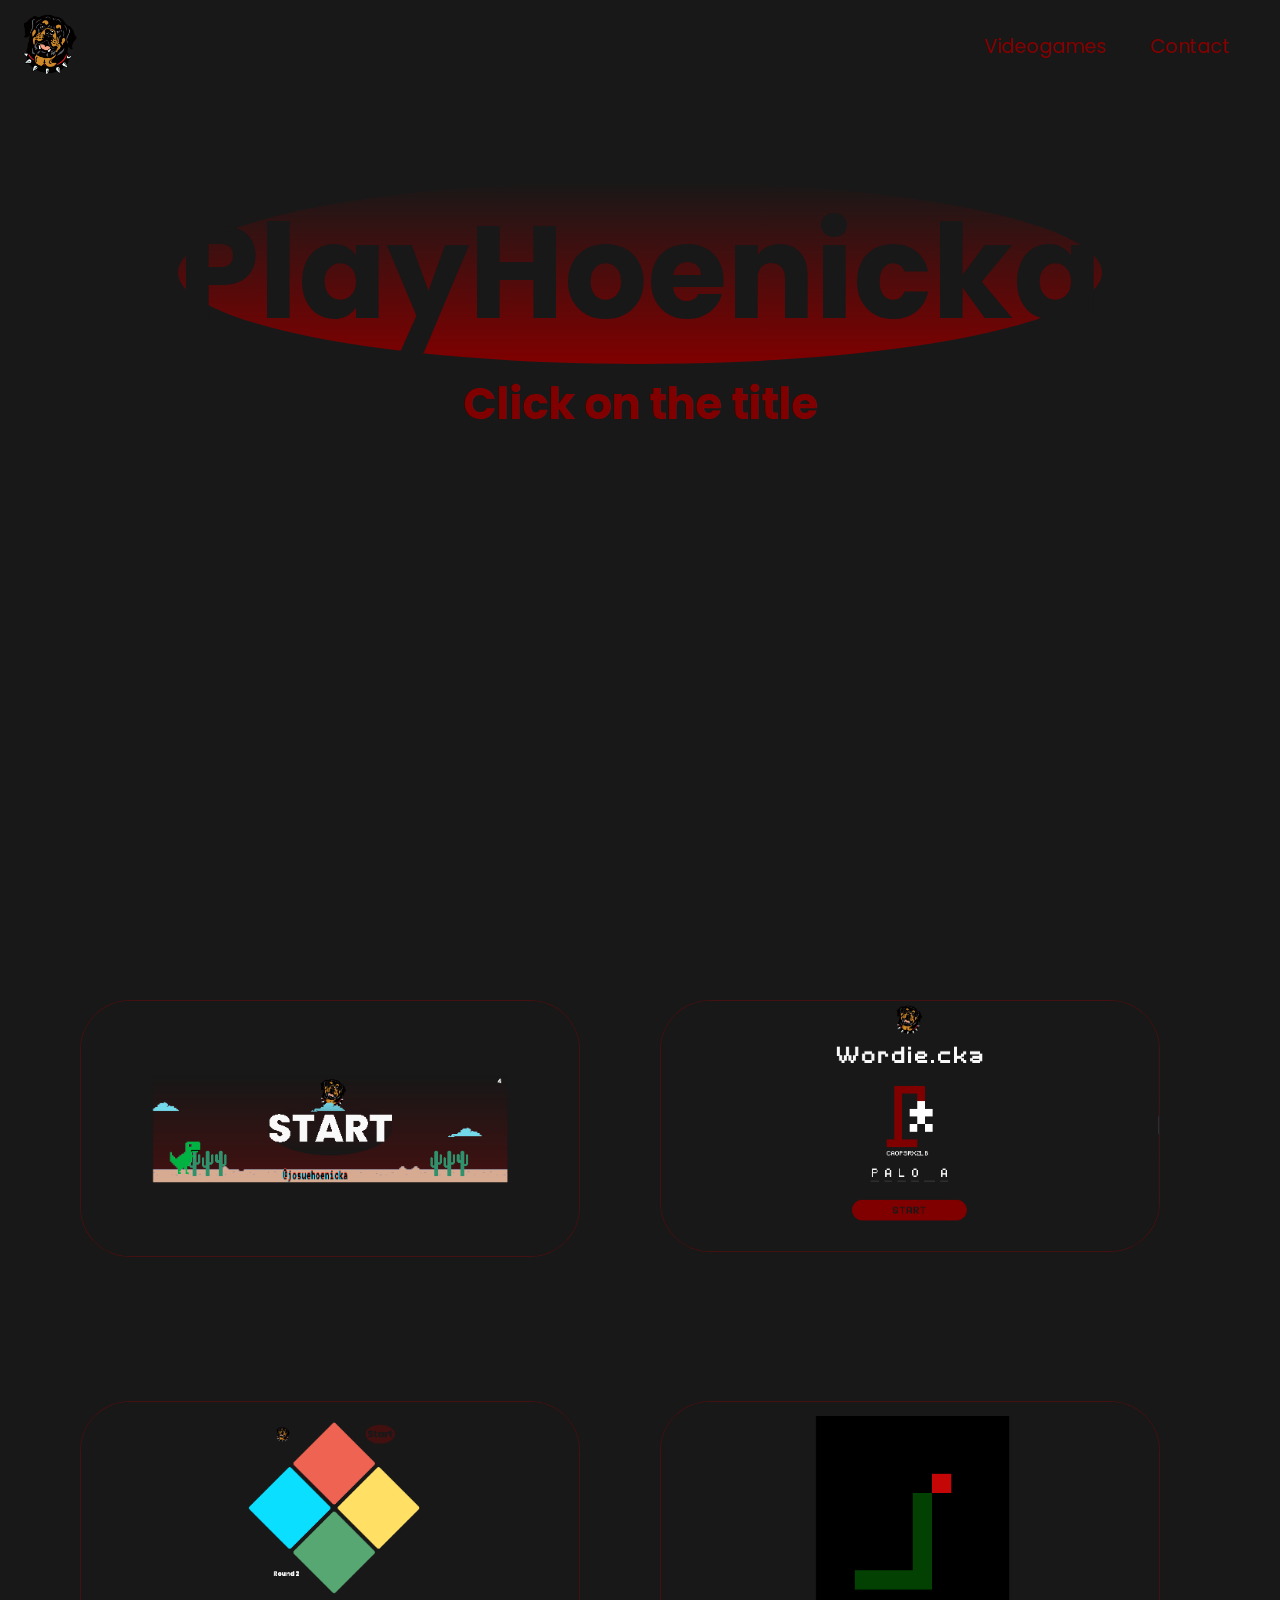
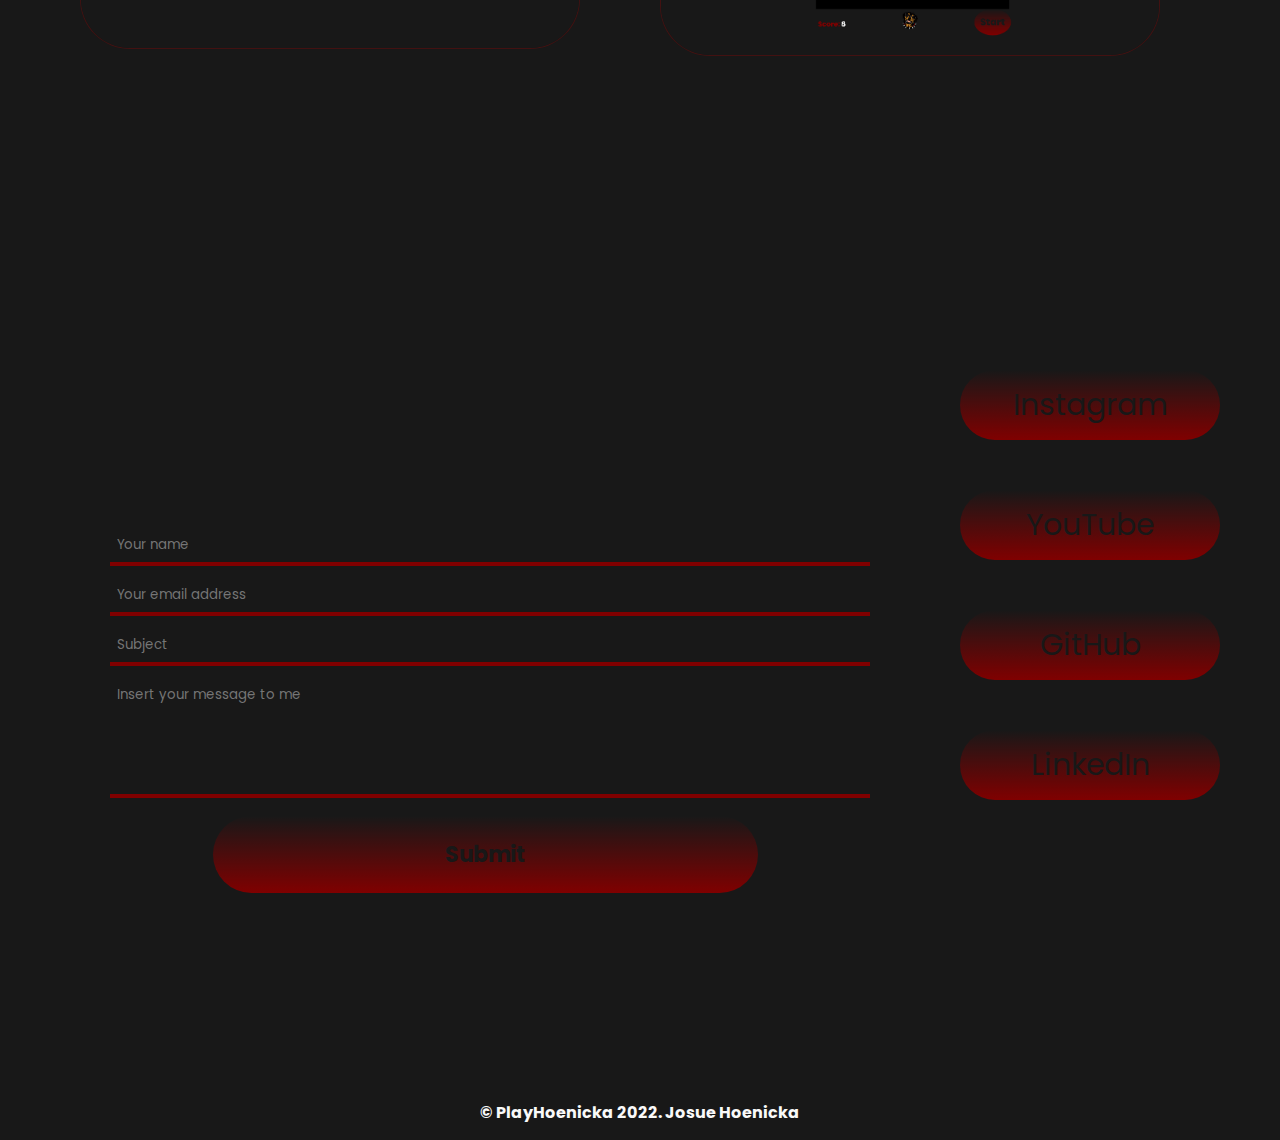
<file: index.html>
<!DOCTYPE html>
<html>
<head>
	<meta charset="utf-8">
	<title>PlayHoenicka</title>
	<meta name="description" content="Video game page by Josue Hoenicka">
	<link rel="icon" href="/img/playhoenicka-icon.png">
	<link rel="preconnect" href="https://fonts.googleapis.com">
	<link rel="preconnect" href="https://fonts.gstatic.com" crossorigin>
	<link href="https://fonts.googleapis.com/css2?family=Fuzzy+Bubbles&family=Poppins:wght@800&display=swap" rel="stylesheet">
	<link rel="stylesheet" href="/css/style.css">
</head>
<body>
	<div class="container">

		<div class="menu">
			<div class="menu__logo">
				<img src="/img/playhoenicka.png" alt="PLAY HOENICKA" title="PLAY HOENICKA" class="menu__logo-img" loading="lazy">
			</div>
			<div class="menu__nav">
				<nav>
					<a href="#videogames">Videogames</a>
					<a href="#contact">Contact</a>
				</nav>
			</div>
		</div>

		<div class="watermark">
			<h1><a href="#videogames">PlayHoenicka</a></h1>
			<h6 class="watermark__subtitle">Click on the title</h6>
		</div>

		<div class="videogames">
			<div ></div>
			<div class="games-container" id="videogames">
				<div class="games">
					<a href="/games/dino.cka/" target="_blank" title="dino.cka">
					<img src="/img/cap-dino.png" alt="SNAKE.CKA PLAY HOENICKA" title="SNAKE.CKA">
					</a>
				</div>
				<div class="games">
					<a href="/games/wordie.cka/" target="_blank" title="wordie.cka">
					<img src="/img/cap-wordie.png" alt="WORDIE.CKA PLAY HOENICKA" title="WORDIE.CKA">
					</a>
				</div>
				<div class="games">
					<a href="/games/listenme.cka/" target="_blank" title="listenme.cka">
					<img src="/img/cap-listenme.png" alt="LISTENME.CKA PLAY HOENICKA" title="LISTENME.CKA">
					</a>
				</div>
				<div class="games">
					<a href="/games/snake.cka/" target="_blank" title="snake.cka">
						<img src="/img/cap-snake.png" alt="SNAKE.CKA PLAY HOENICKA" title="SNAKE.CKA">
					</a>
				</div>
			</div>
		</div>

		<div class="contact">
			<div class="form-container" id="contact">
		        <form class="form" action="https://formsubmit.co/13f4b7edc7501589d758af3e6a1848ce" method="POST">
		            <div class="form__section">
		                <input type="text" name="name" class="form__input" placeholder="Your name" required>
		            </div>
		            <div class="form__section">
		                <input type="email" name="email" class="form__input" placeholder="Your email address" required>
		            </div>
					<div class="form__section">
		                <input type="text" name="subject" class="form__input" placeholder="Subject">
		            </div>
		            <div class="form__section">
		                <textarea class="form__input" name="message" placeholder="Insert your message to me" required></textarea>
		            </div>
		            <div class="form__section">
		                <input type="submit" class="form__input">
		            </div>
					<input type="hidden" name="_next" value="https://josuehoenicka.github.io/">
					<input type="hidden" name="_captcha" value="false">
		        </form>
		    </div>
			<div class="contact__social">
				<a href="https://www.instagram.com/josuehoenicka/?hl=es" target="_blank" class="contact__social-a" alt="josue hoenicka">Instagram</a>
				<a href="https://www.youtube.com/channel/UC9iBosOLYhjDbCoPIjLR3lw" target="_blank" class="contact__social-a" alt="josue hoenicka">YouTube</a>
				<a href="https://github.com/josuehoenicka" target="_blank" class="contact__social-a" alt="josue hoenicka">GitHub</a>
				<a href="https://www.linkedin.com/in/josuehoenicka/" target="_blank" class="contact__social-a" alt="josue hoenicka">LinkedIn</a>
			</div>
		</div>

		<div class="footer">
			<footer>
				<p>&copy; PlayHoenicka 2022. Josue Hoenicka</p>
			</footer>
		</div>
	</div>
</body>
</html>
</file>
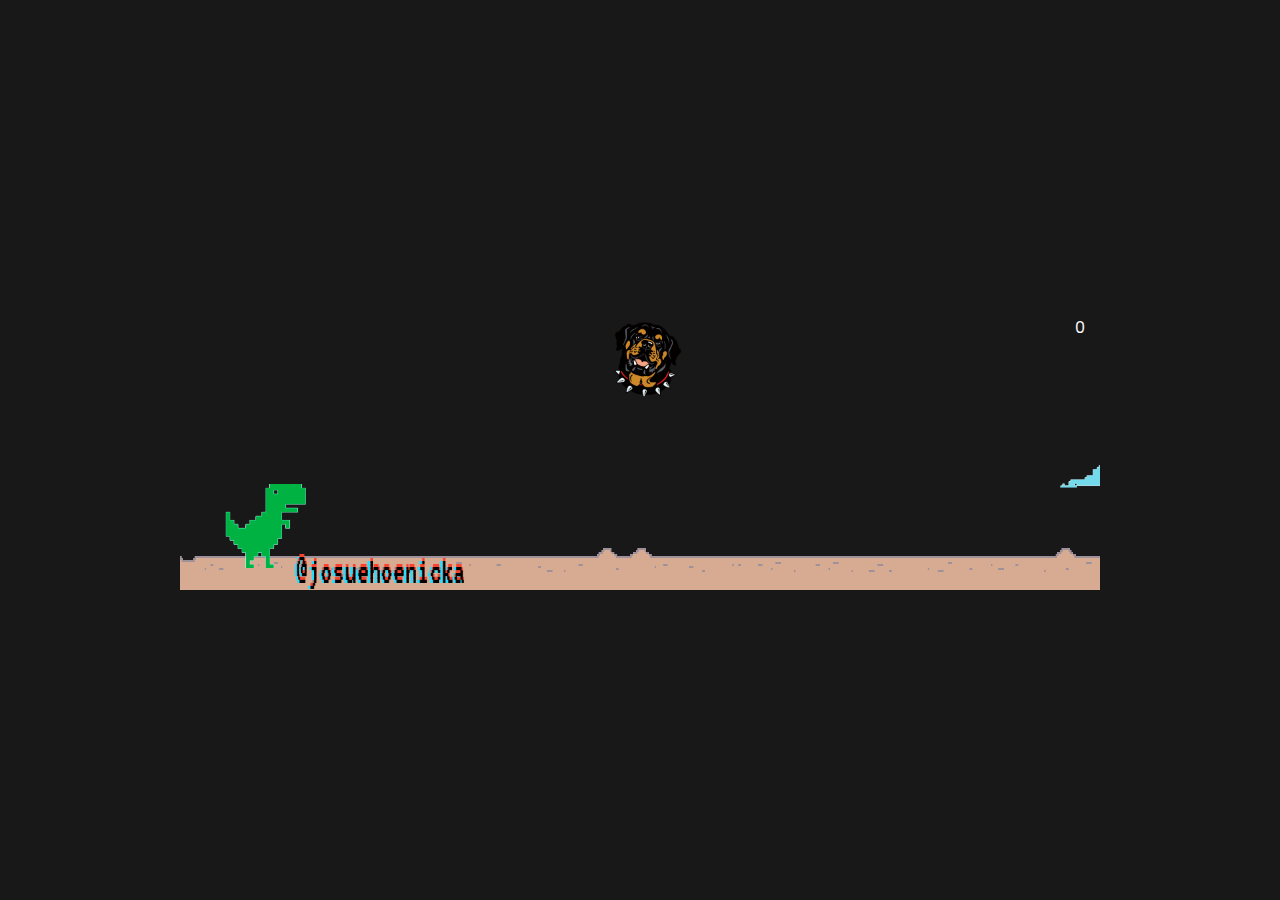
<file: games/dino.cka/index.html>
<!DOCTYPE html>
<html lang="en">
<head>
    <meta charset="UTF-8">
    <meta name="description" content="PlayHoenicka's Video game">
    <meta http-equiv="X-UA-Compatible" content="IE=edge">
    <meta name="viewport" content="width=device-width, initial-scale=1.0">
    <link rel="stylesheet" href="index.css">
    <link href="https://fonts.googleapis.com/css2?family=Fuzzy+Bubbles&family=Poppins:wght@800&display=swap" rel="stylesheet">
    <title>PlayHoenicka - Dino.cka</title>
    <link rel="icon" href="playhoenicka-icon.png">
</head>
<body>
    <div class="contenedor">
        <img src="playhoenicka.png" alt="PLAYHOENICKA" title="PLAYHOENICKA">
        <div class="suelo"></div>      
        <div class="dino dino-corriendo"></div>
        <div class="score">0</div>
    </div>
    <div class="game-over">
        <a href="">START</a>
    </div>
<script src="script.js"></script>
</body>
</html>
</file>
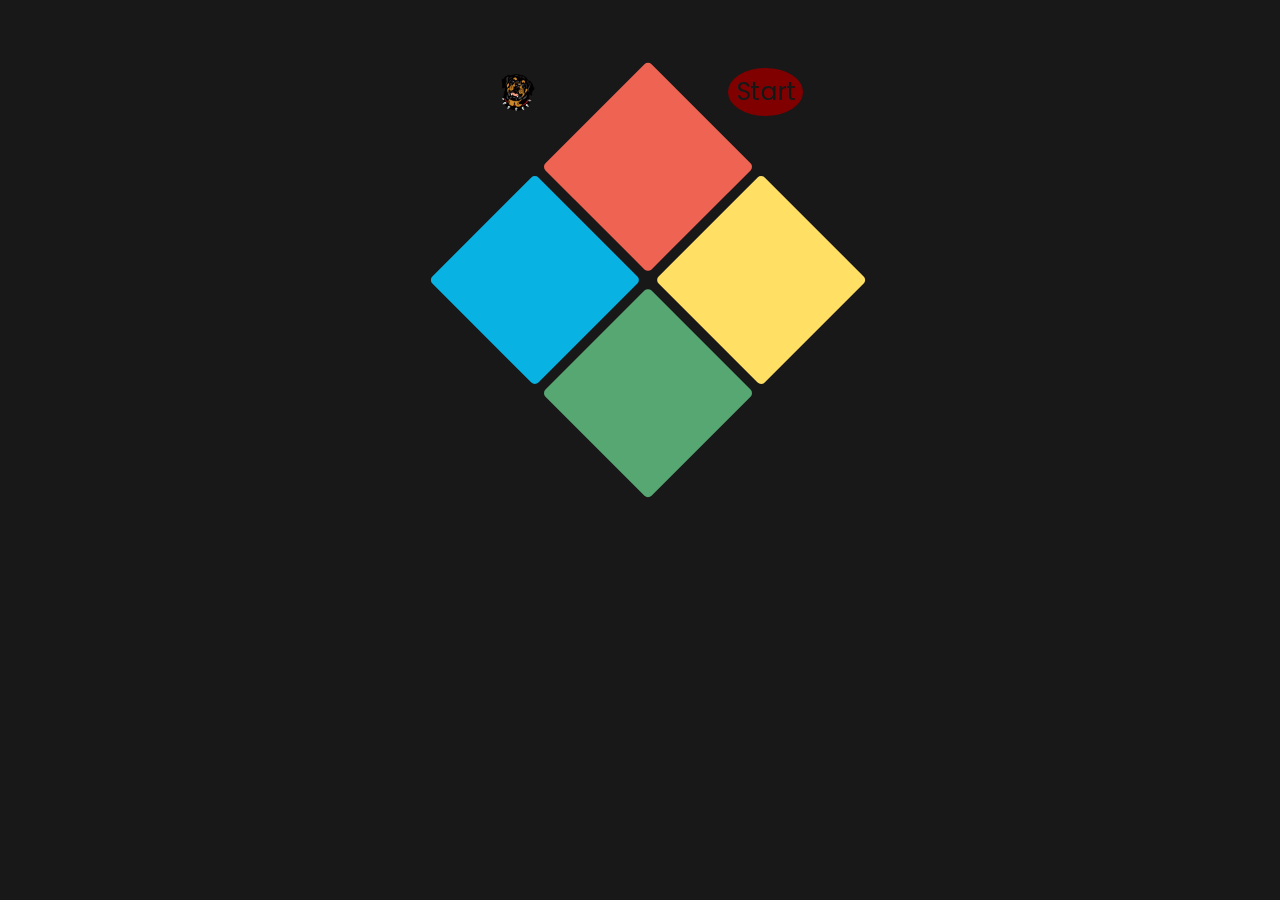
<file: games/listenme.cka/index.html>
<!DOCTYPE html>
<html lang="en">
<head>
    <meta charset="UTF-8">
    <meta http-equiv="X-UA-Compatible" content="IE=edge">
    <meta name="viewport" content="width=device-width, initial-scale=1.0">
    <title>PlayHoenicka - Listenme.cka</title>
    <link rel="icon" href="playhoenicka-icon.png">
    <link rel="preconnect" href="https://fonts.googleapis.com">
    <link rel="preconnect" href="https://fonts.gstatic.com" crossorigin>
    <link href="https://fonts.googleapis.com/css2?family=Fuzzy+Bubbles&family=Poppins:wght@800&display=swap" rel="stylesheet">
    <link href="style.css" rel="stylesheet" />
    <script src="script.js" type="text/javascript" defer></script>
</head>
<body>
    <div class="container">
        <div><img src="playhoenicka.png" alt=""></div>
        <button id="startButton">Start</button>
        <div class="buttonContainer">
            <div class="square red"></div>
            <div class="square yellow"></div>
            <div class="square blue"></div>
            <div class="square green"></div>
        </div>
        <div id="round"></div>
    </div>
</body>
</html>
</file>
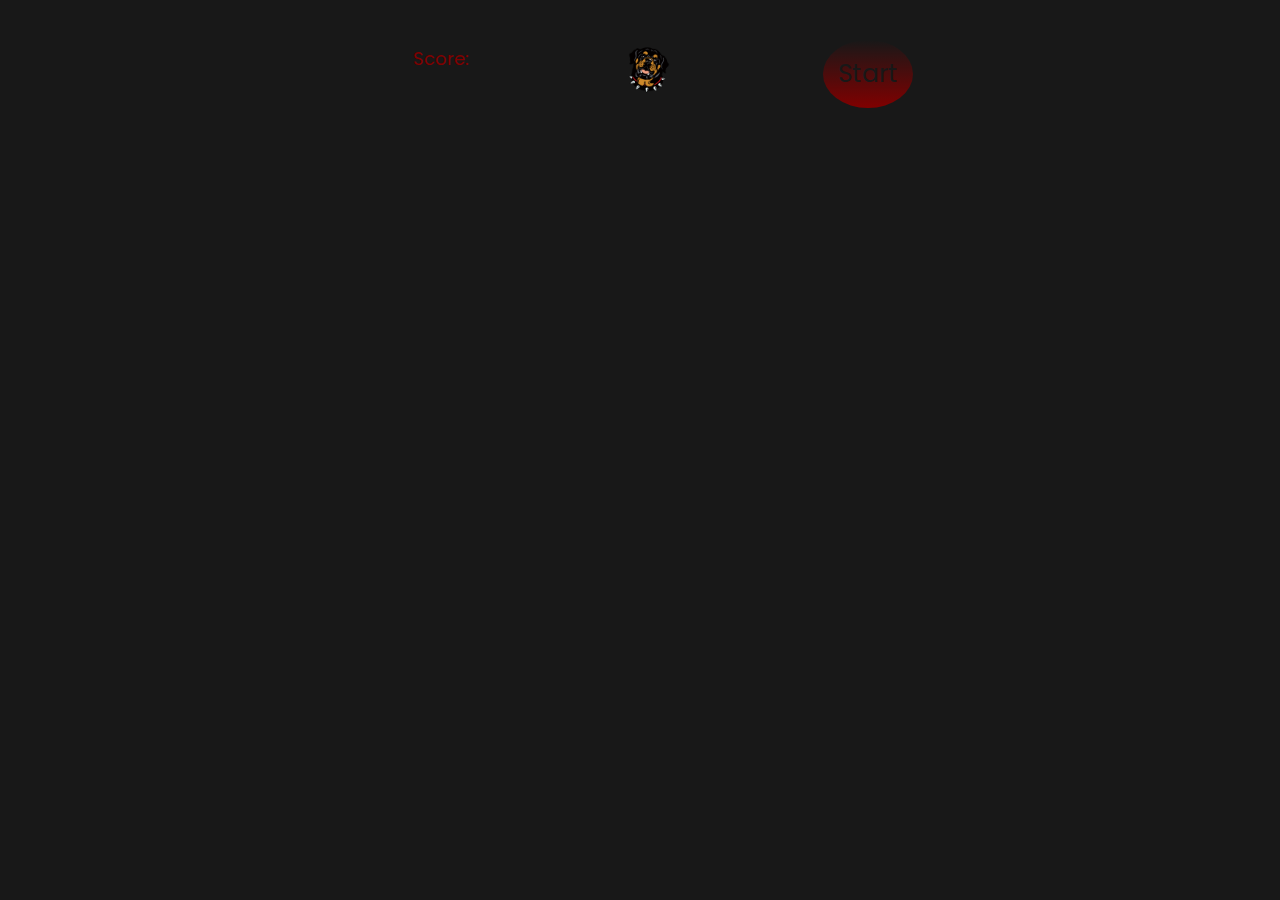
<file: games/snake.cka/index.html>
<!DOCTYPE html>
<html lang="en">
<head>
    <meta charset="UTF-8">
    <meta http-equiv="X-UA-Compatible" content="IE=edge">
    <meta name="viewport" content="width=device-width, initial-scale=1.0">
    <title>PlayHoenicka - Snake.cka</title>
    <link rel="icon" href="playhoenicka-icon.png">
    <link rel="preconnect" href="https://fonts.googleapis.com">
    <link rel="preconnect" href="https://fonts.gstatic.com" crossorigin>
    <link href="https://fonts.googleapis.com/css2?family=Fuzzy+Bubbles&family=Poppins:wght@800&display=swap" rel="stylesheet">
    <link href="styles.css" rel="stylesheet">
    <script src="script.js" type="text/javascript" defer></script>
</head>
<body>
    <div class="container">
        <div id="board"></div>
        <div id="gameOver">Game  Over   :(</div>
        <div class="boardInfo">
            <div>
                Score: <div id="scoreBoard"></div>
            </div class="logo">
            <div>
                <img src="playhoenicka.png" alt="playhoenicka snake.cka josuehoenicka josue hoenicka">
            </div>
            <button id="start">Start</button>
        </div>
    </div>
</body>
</html>
</file>
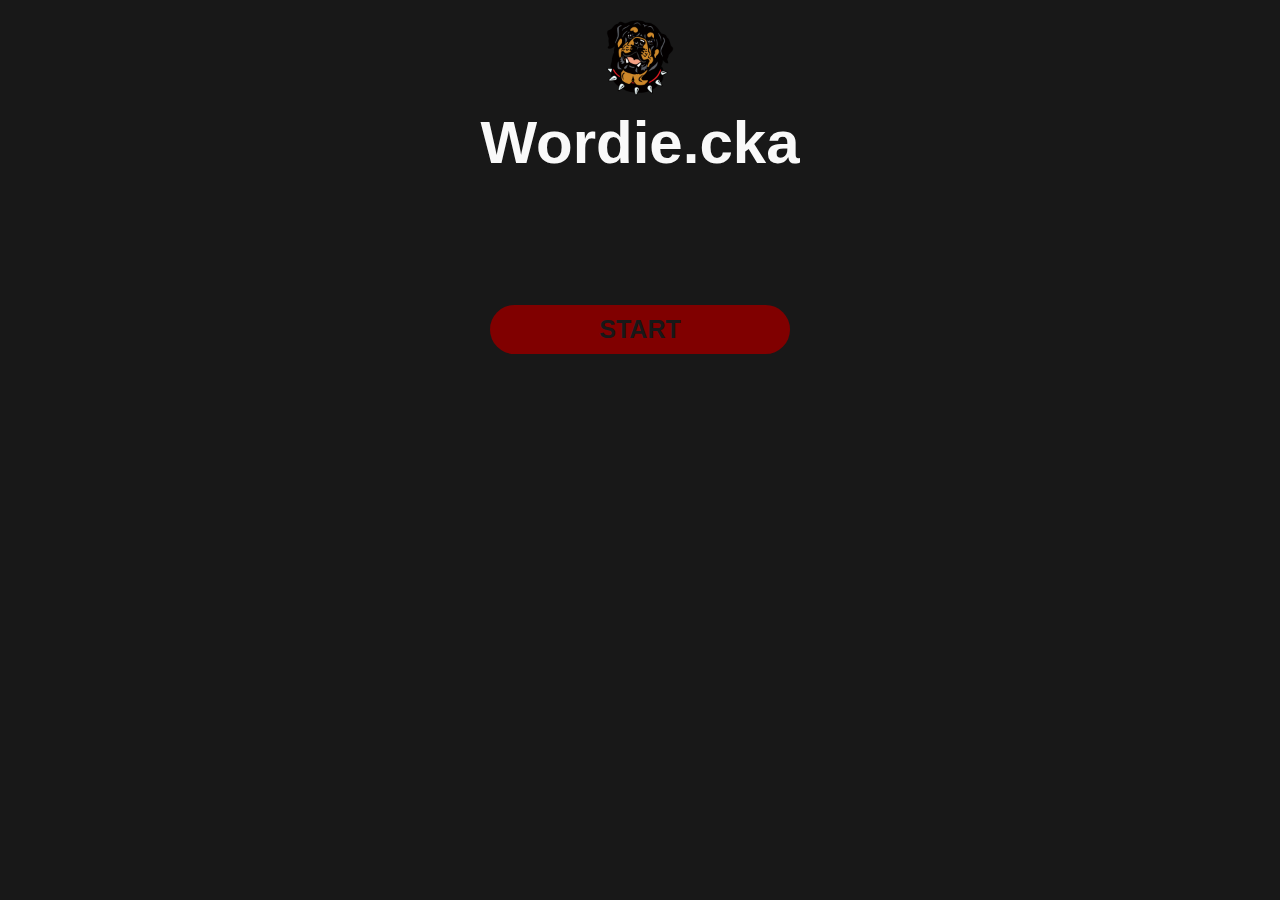
<file: games/wordie.cka/index.html>
<!DOCTYPE html>
<html lang="en">
<head>
    <meta charset="UTF-8">
    <meta http-equiv="X-UA-Compatible" content="IE=edge">
    <meta name="viewport" content="width=device-width, initial-scale=1.0">
    <title>PlayHoenicka - Wordie.cka</title>
    <link rel="icon" href="playhoenicka-icon.png">
    <link href="http://fonts.cdnfonts.com/css/sf-pixelate" rel="stylesheet">
    <link rel="stylesheet" href="styles.css" >
    <link rel="icon" href="playhoenicka-icon.png">
    <script type="text/javascript" src="palabras.js" defer></script>
    <script type="text/javascript" src="script.js" defer></script>
</head>
<body>
    <img src="playhoenicka.png" alt="playhoenicka wordie wordie.cka">
    <h1>Wordie.cka</h1>
    <div>
        <canvas id="canvas"></canvas>
        <div id="usedLetters"></div>
    </div>
    <div id="usedLetters"></div>
    <div id="wordContainer"></div>
    <button id="startButton">START</button>
</body>
</html>
</file>
<file: css/style.css>
/********** variables *************/
:root {
	--red-wine-on: #b30000;
    --red-wine-off: #800000;
    --red-wine-soft: #630c0c93;
    --gold: #cc9900;
	--black: #181818;
	--white: #f9f9f9;
}

/********** general *************/

* {
	padding: 0;
	margin: 0;
	box-sizing: border-box;
	font-family: 'Poppins', sans-serif;
	background-color: var(--black );
	text-decoration: none;
	max-width: 100vw;
	user-select: none;
}

html {
	scroll-behavior: smooth;
}

/********** nav *************/

.menu {
    position: fixed;
    display: grid;
    grid-template-columns: 1fr 3fr;
    width: 100vw;
    height: 5vh;
}

.menu__nav {
    display: flex;
    justify-content: flex-end;
    align-items: center;
    margin-right: 30px;
}

.menu__logo-img {
    height: 80px;
    width: 80px;
    margin-left: 10px;
    margin-top: 5px;
}

nav a {
    text-decoration: none;
    color: var(--red-wine-off);
    font-size: 19px;
    margin: 0 20px;
    padding-top: 10px;
}

nav a:hover {
    color: var(--red-wine-on);
    border-bottom: 1px solid var(--white);
}

/********** watermark *************/

.watermark {
	text-align: center;
	height: 100vh;
	font-size: 65px;
	padding-top: 175px;
    text-decoration: none;
}

h1 a {
    color: var(--black);
    background: linear-gradient(
        to bottom,
        transparent,
        var(--red-wine-off)
        );
    border-radius: 70%;
}

h1 a:hover {
    color: var(--white);
    background: linear-gradient(
        to bottom,
        transparent,
        var(--red-wine-on)
        );
    cursor: pointer;
    transition: 2s;
}

.watermark__subtitle {
    color: var(--red-wine-off);
}

/********** videogames *************/

.games-container {
	display: grid;
	grid-template-columns: 1fr 1fr;
	height: 100vh;
    padding-top: 100px;
    max-width: 90vw;
}

.games img {
    width: 500px;
    background-size: cover;
    background-position-x: center;
    background-position-y: center;
    border: 1px var(--red-wine-soft) solid;
    border-radius: 50px;
    margin-left: 80px;
}

.games img:hover {
    border: 5px var(--red-wine-off) solid; 
    transition: 0.3s;
    cursor: pointer;
}

.games img:active {
    border: 10px var(--red-wine-on) solid;
}

/********** contact *************/

.contact {
	display: grid;
	grid-template-columns: 3fr 1fr;
	height: 100vh;
    padding-top: 120px;
}



/*** social media ***/

.contact__social {
	display: grid;
	grid-template-rows: repeat(4, 1fr);
	height: 50vh;
}

.contact__social-a {
    display: flex;
    justify-content: center;
    text-align: center;
    padding-top: 12px;
	margin: 50px 60px 0 0;
	font-size: 30px;
    text-decoration: none;
    color: var(--black);
	height: 70px;
	border-radius: 50px;
    background: linear-gradient(
        to bottom,
        transparent,
        var(--red-wine-off)
    );
}

.contact__social-a:hover {
    color: var(--white);
    background: linear-gradient(
        to bottom,
        transparent,
        var(--red-wine-on)
    );
    cursor: pointer;
    transition: 2s;
}

.contact__social-a:active {
    background: linear-gradient(
        to top, 
        transparent,
        var(--red-wine-on)
    );
    cursor: pointer;
    color: var(--white);
}



/*** form ***/

.form-container {
    display: flex;
    align-items: center;
    flex-wrap: wrap;
    justify-content: center;
    margin: 0 50px;
    padding: 20px;
}

.form {
    min-width: 400px;
    flex: 1;
    text-align: center;
    padding: 30px;
}

.form__input {
    width: 100%;
    padding: 7px;
    margin: 6px 0 6px 10px;
    border: none;
    border-bottom: 4px solid var(--red-wine-off);
    background-color: transparent;
    color: var(--white);
}

.form__input:focus {
    background: linear-gradient(
        to bottom, 
        transparent,
        var(--red-wine-soft)
    );
    outline: none;
}

.form textarea {
    min-height: 120px;
    resize: none;
}

.form input[type="submit"] {
    background: linear-gradient(
        to bottom, 
        transparent,
        var(--red-wine-off)
    );
    width: 545px;
    font-size: 22px;
    font-weight: bold;
    color: var(--black);
    cursor: pointer;
    border-bottom: none;
    padding: 22px;
    border-radius: 50px;
    margin-top: 5px;
}

.form input[type="submit"]:hover {
    color: var(--white);
    cursor: pointer;
    background: linear-gradient(
        to bottom, 
        transparent,
        var(--red-wine-on)
    );
    transition: 2s;
}

.form input[type="submit"]:active {
    background: linear-gradient(
        to top, 
        transparent,
        var(--red-wine-on)
    );
    cursor: pointer;
    color: var(--white);
}

/*** FOOTER ***/

.footer {
    color: var(--white);
	text-align: center;
	font-weight: bold;
    padding-bottom: 15px;
}

/********** media query *************/

@media (max-width: 1150px){
    .games-container {
        display: grid;
        grid-template-columns: 1fr;
        grid-template-rows: repeat(4, 1fr);
        justify-content: center;
        height: 100vh;
    }
    .games img {
        width: 900px;
    }
    .watermark {
        display: flex;
        flex-wrap: wrap;
        justify-content: center;
        align-items: center;
        text-align: center;
        font-size: 65px;
        text-decoration: none;
        height: 100vh;
    }
    .menu {
        position: static;
    }
    .contact {
        margin-top: 250px;
        display: grid;
        grid-template-columns: 1fr;
        grid-template-rows: 1fr;
        height: 100vh;
    }
    .contact__social {
        display: grid;
        grid-template-columns: 1fr;
        grid-template-rows: repeat(4, 1fr);
        justify-content: center;
    }
    .contact__social a {
        width: 100vw;
        height: 10vh;
        margin-left: 50px;
        font-size: 100px;
        text-align: center;
    }
    .form {
        display: none;
    }
    .form input[type="submit"] {
        display: none;
    }
    .footer {
        display: none;
    }
    .menu__nav {
        display: none;
    }
    .menu__logo-img {
        display: none;
    }
}
</file>
<file: games/dino.cka/index.css>
/*** variables ***/

:root {
    --red-wine-on: #b30000;
    --red-wine-off: #800000;
    --red-wine-soft: #630c0c93;
    --black: #181818;
    --white: #f9f9f9;
}


/*** general ***/

* {
    padding: 0;
    margin: 0;
    box-sizing: border-box;
    user-select: none;
}

body{
    height: 100vh;
    background: var(--black);
    display: flex;
    align-items: center;
}

img {
    width: 100px;
    height: 100px;
    margin-left: 418px;
}

/*** juego ***/

.contenedor {
    width: 920px;
    height: 280px;
    margin: 0 auto;
    position: relative;
    background: linear-gradient(
        to top,
        transparent,
        transparent
    );
    transition: background-color 1s linear;
    overflow: hidden;
}

.mediodia {
    background: linear-gradient(
        to bottom,
        transparent,
        var(--red-wine-soft)
    );
    transition: 2s;
}

.tarde {
    background: linear-gradient(
        to bottom,
        transparent,
        var(--red-wine-off)
    );
}

.noche {
    background: linear-gradient(
        to bottom,
        transparent,
        var(--red-wine-on)
    );
}

.dino {
    width: 84px;
    height: 84px;
    position: absolute;
    bottom: 22px;
    left: 42px;
    z-index: 2;
    background: url(dino.png) repeat-x 0px 0px;
    background-size: 333px 84px;
    background-position-x: 0px;

}

.dino-corriendo {
    animation: animarDino 0.25s steps(2) infinite;
}
.dino-estrellado {
    background-position-x: -252px;
}

.suelo {
    width: 200%;
    height: 42px;
    position: absolute;
    bottom: 0;
    left: 0;
    background: url(suelo.png) repeat-x 0px 0px;
    background-size: 50% 42px;

}

.cactus{
    width: 46px;
    height: 96px;
    position: absolute;
    bottom: 16px;
    left: 600px;
    z-index: 1;
    background: url(cactus1.png) no-repeat;
}
.cactus2{
    width: 98px;
    height: 66px;
    background: url(cactus2.png) no-repeat;
}

.nube{
    width: 92px;
    height: 26px;
    position: absolute;
    z-index: 0;
    background: url(nube.png) no-repeat;
    background-size: 92px 26px;
}

.score{
    width: 100px;
    height: 30px;
    position: absolute;
    top: 5px;
    right: 15px;
    z-index: 10;
    color: var(--white);
    font-family: 'Poppins', sans-serif;
    text-align: right;
}

.game-over{
    display: none;
    position: absolute;
    width: 100%;
    text-align: center;
    color: var(--white);
    font-size: 100px;
    font-family: 'Poppins', sans-serif;
    font-weight: 700;
    transition-duration: 2s;
}

a {
    background: linear-gradient(
        to bottom,
        transparent,
        var(--black)
    );
    border-radius: 50%;
    color: var(--white);
    text-decoration: none; 
}

a:hover {
    color: var(--white);
    cursor: pointer;
    transition-duration: 2s;
}

a:focus {
    background: linear-gradient(
        to bottom,
        transparent,
        black
    );
}

@keyframes animarDino{
    from{
        background-position-x: -84px;
    }
    to{
        background-position-x: -252px;
    }
}

/*** text to mobile and tablet ***/
@media (max-width: 912px){
    body {
        display: flex;
        align-items: center;
        flex-direction: column;
        justify-content: center;
        text-align: center;
        height: 90vh;
        background-image: linear-gradient(
            0deg,
            rgba(0,0,0,0.8),
            rgba(0,0,0,0.8)
        ) , url(error.jpg);
        background-repeat: no-repeat;
        background-size: cover;
        background-position-x: center;
        background-position-y: center;
    }
    .contenedor {
        display: none;
    }
    .game-over {
        display: none;
    }
}
</file>
<file: games/listenme.cka/style.css>
/*********** variables ***********/ 

:root {
    --red-wine-on: #b30000;
    --red-wine-off: #800000;
    --red-wine-soft: #630c0c93;
    --black: #181818;
    --white: #f9f9f9;
}

/********** general **********/ 

* {
    user-select: none;
}

body {
    display: inline-grid;
    place-items: center;
    width: 100%;
    font-family: 'Poppins', cursive;
    background-color: var(--black);
    color: var(--white);
}

img {
    width: 50px;
    height: 50px;
}

/********* juego **********/

.container {
    position: relative;
    margin-top: 50px;
    padding: 10px;
    border-radius: 5px;
}

.buttonContainer {
    display: inline-grid;
    grid-gap: 10px;
    grid-template-columns: auto auto;
    transform: rotate(45deg);
}

.square {
    border-radius: 5px;
    width: 150px;
    height: 150px;
    cursor: pointer;
}

.square:active,
.active {
    filter: brightness(125%);
}

.red {
    background-color: #EE6352;
}

.blue {
    background-color: #08B2E3;
}

.green {
    background-color: #57A773;
}

.yellow {
    background-color: #FFDF64;
}

#startButton {
    width: 75px;
    position: absolute;
    top: 10px;
    right: 10px;
    border: none;
    font-family: 'Poppins', serif;
    border-radius: 5px;
    color: var(--black);
    background-color: var(--red-wine-off);
    padding: 5px;
    border-radius: 50%;
    font-size: 25px;
}

#startButton:hover {
    background-color: var(--red-wine-on);
    cursor: pointer;
    transition: 2s;
    color: var(--white);
}

#startButton:disabled {
    background-color: var(--red-wine-soft);
    color: var(--black);
}

.winner {
    animation: spin 1s ease-in-out;
}

@keyframes spin { 
    100% { transform:rotate(180deg) } }

/********* media query **********/

@media (max-width: 912px){
    .container {
        display: grid;
        grid-template-columns: 1fr;
        grid-template-rows: 1fr 1fr auto 1fr;
        height: 100vh;
    }
}
</file>
<file: games/snake.cka/styles.css>
/*** variables ***/

:root {
    --red-wine-on: #b30000;
    --red-wine-off: #800000;
    --red-wine-soft: #630c0c93;
    --black: #181818;
    --white: #f9f9f9;
}

/*** general ***/

* {
    font-family: 'Fuzzy Bubbles', cursive;
    font-family: 'Poppins', sans-serif;
    background-color: var(--black);
    color: var(--white);
    color: var(--red-wine-off);
    user-select: none;
}

img {
    width: 60px;
    height: 60px;
    margin-left: 100px;
    margin-right: 100px;
}

/*** juego ***/

#board, .boardInfo {
    max-width: 500px;
    max-height: 80vh;
}

#board {
    display: grid;
    grid-template-columns: repeat(10, 1fr);
    margin-left: 400px;
    margin-top: 40px;
}

.boardInfo {
    font-size: 18px;
}

#start {
    background: linear-gradient(
        to bottom,
        transparent,
        var(--red-wine-off)
    );
}

#start:hover {
    background: linear-gradient(
        to bottom,
        transparent,
        var(--red-wine-on)
    );
    cursor: pointer;
    color: var(--white);
    transition: 2s;
}

#gameOver {
    display: none;
    margin: 10px 0;
    margin-left: 580px;
    transition: 2s;
    color: var(--white);
}

.boardInfo {
    display: flex;
    justify-content: space-between;
    margin-left: 405px;
}

#start {
    font-size: 25px;
    border: none;
    color: var(--black);
    border-radius: 50%;
    padding: 15px;
}

#scoreBoard {
    display: inline-flex;
    padding-top: 25px;
    color: var(--white);
}

.square {
    aspect-ratio: 1;
}

.emptySquare {
    background-color: black;
}

.snakeSquare {
    background-color: rgb(3, 65, 3);
    border: 1px solid var;
}

.foodSquare {
    background-color: rgb(196, 6, 6);
}

/*** text to mobile and tablet***/
@media (max-width: 912px){
    body {
        display: flex;
        align-items: center;
        flex-direction: column;
        justify-content: center;
        text-align: center;
        height: 90vh;
        background-image: linear-gradient(
            0deg,
            rgba(0,0,0,0.8),
            rgba(0,0,0,0.8)
        ) , url(error.jpg);
        background-repeat: no-repeat;
        background-size: cover;
        background-position-x: center;
        background-position-y: center;
    }
    div {
        display: none;
    }
}
</file>
<file: games/wordie.cka/styles.css>
/*** variables ***/

:root {
    --red-wine-on: #b30000;
    --red-wine-off: #800000;
    --red-wine-soft: #630c0c93;
    --black: #181818;
    --white: #f9f9f9;
}

/*** general ***/

* {
    user-select: none;
}

.hidden {
    color: transparent;
}

body {
    background-color: var(--black);
    color: var(--white);
    font-family: 'SF Pixelate', sans-serif;
    display: flex;
    flex-direction: column;
    justify-content: center;
    align-items: center;
}

h1 {
    margin-top: 0;
    font-size: 60px;
}

img {
    width: 100px;
    height: 100px;
}

/*** juego ***/


#wordContainer {
    margin-top: 20px;
}

.letter {
    margin: 0 7px;
    position: relative;
    text-align: center;
    font-size: 30px;
}

.letter::after{
    content: ' ';
    display: block;
    position: absolute;
    left: 0;
    width: 100%;
    height: 1px;
    background-color: #fff;
    min-width: 12px;
}

#startButton {
    margin-top: 20px;
    appearance: none;
    font-family: 'SF Pixelate', sans-serif;
    border: none;
    width: 300px;
    margin-top: 50px;
    padding: 10px;
    background: var(--red-wine-off);
    color: var(--black);
    font-weight: 600;
    font-size: 25px;
    border-radius: 50px;
    cursor: pointer;
}

#startButton:hover {
    background: var(--red-wine-on);
    color: var(--white);
    transition: 2s;
}

/*** text to mobile and tablet ***/

@media (max-width: 912px){
    body {
        display: flex;
        align-items: center;
        flex-direction: column;
        justify-content: center;
        text-align: center;
        height: 90vh;
        background-image: linear-gradient(
            0deg,
            rgba(0,0,0,0.8),
            rgba(0,0,0,0.8)
        ) , url(error.jpg);
        background-repeat: no-repeat;
        background-size: cover;
        background-position-x: center;
        background-position-y: center;
    }
    img {
        display: none;
    }
    h1 {
        display: none;
    }
    div {
        display: none;
    }
    button {
        display: none;
}
</file>
